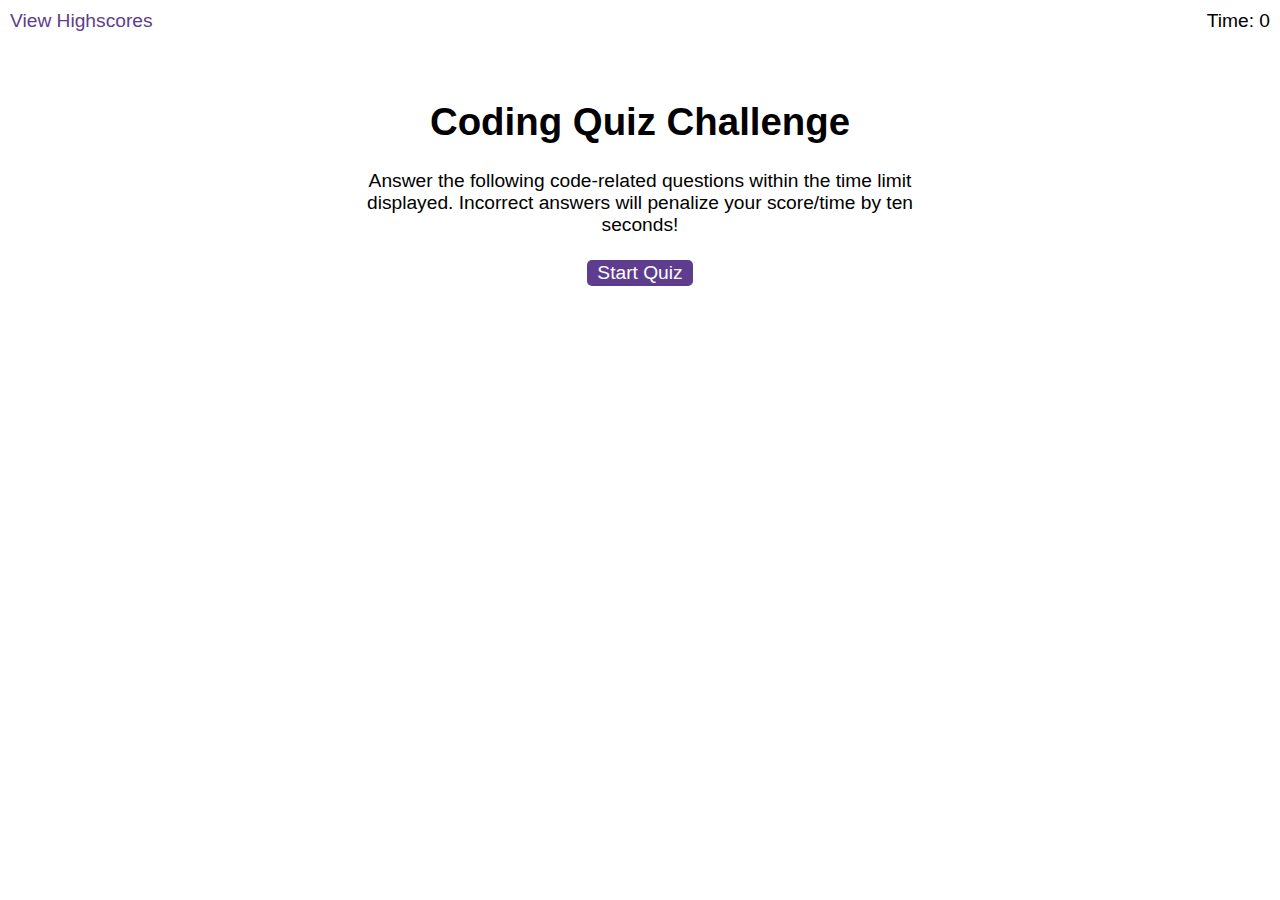
<file: index.html>
<!DOCTYPE html>
<html lang="en">

<head>
    <meta charset="UTF-8" />
    <meta name="viewport" content="width=device-width, initial-scale=1.0" />
    <meta http-equiv="X-UA-Compatible" content="ie=edge" />
    <title>Code Quiz</title>

    <link rel="stylesheet" href="./assets/css/styles.css" />
</head>

<body>
    <div class="scores"><a href="highscore.html">View Highscores</a></div>

    <div class="timer">Time: <span id="time">0</span></div>

    <div class="wrapper">
        <div id="start-screen" class="start">
            <h1>Coding Quiz Challenge</h1>
            <p>
                Answer the following code-related questions within the time
                limit displayed. Incorrect answers will penalize your
                score/time by ten seconds!
            </p>
            <button id="start">Start Quiz</button>
        </div>

        <div id="questions" class="hide">
            <h2 id="question-title"></h2>
            <div id="choices" class="choices"></div>
        </div>

        <div id="end-screen" class="hide">
            <h2>All done!</h2>
            <p>Your final score is <span id="final-score"></span>.</p>
            <p>
                Enter initials: <input type="text" id="initials" max="3" />
                <button id="submit">Submit</button>
            </p>
        </div>

        <div id="feedback" class="feedback hide"></div>
    </div>

    <script src="./assets/js/questions.js"></script>
    <script src="./assets/js/logic.js"></script>
</body>

</html>
</file>
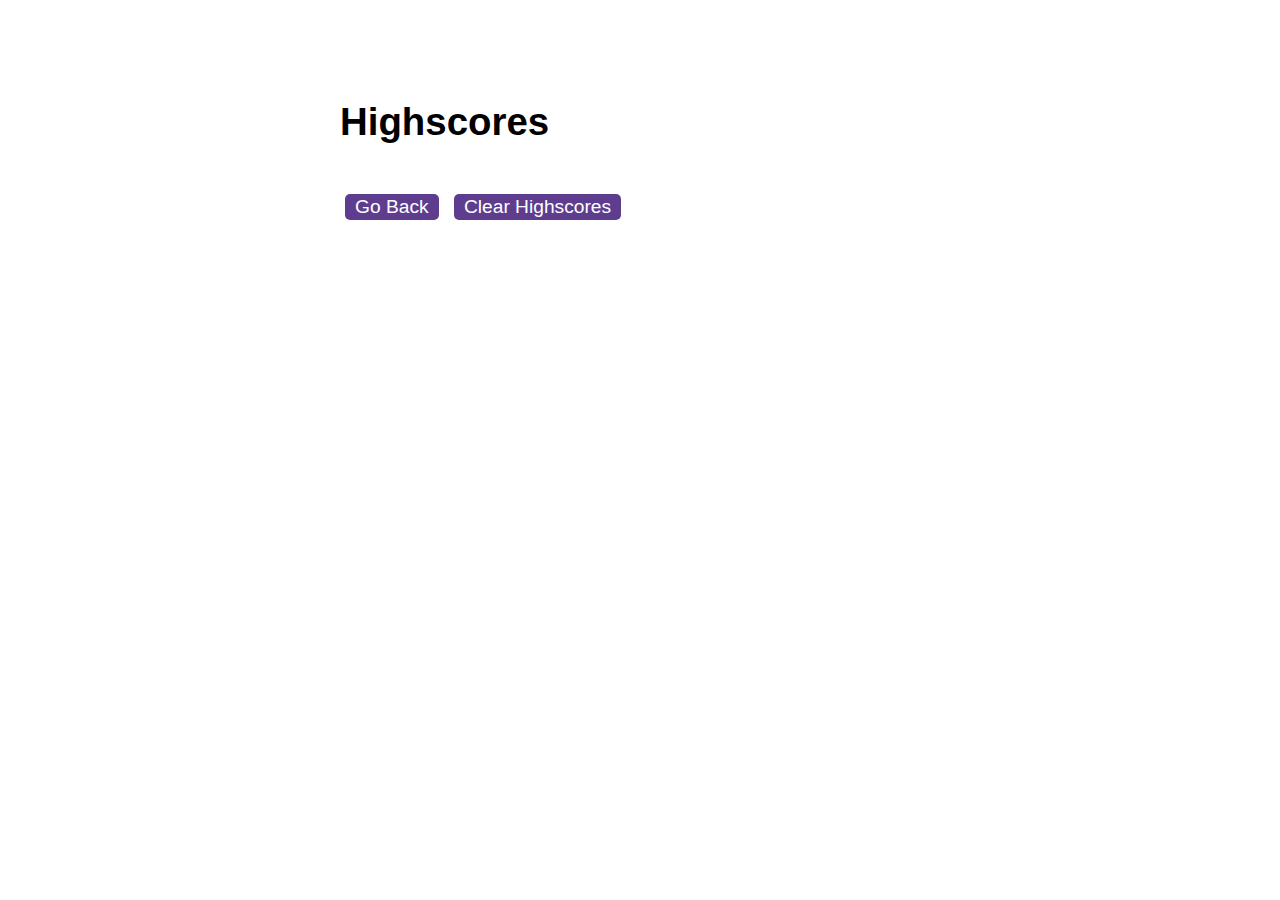
<file: highscore.html>
<!DOCTYPE html>
<html lang="en">

<head>
    <meta charset="UTF-8" />
    <meta name="viewport" content="width=device-width, initial-scale=1.0" />
    <meta http-equiv="X-UA-Compatible" content="ie=edge" />
    <title>Highscores</title>

    <link rel="stylesheet" href="./assets/css/styles.css" />
</head>

<body>
    <div class="wrapper">
        <h1>Highscores</h1>
        <ol id="highscore"></ol>

        <a href="index.html"><button>Go Back</button></a>
        <button id="clear">Clear Highscores</button>
    </div>

    <script src="./assets/js/scores.js"></script>
</body>

</html>
</file>
<file: assets/css/styles.css>
body {
  font-family: Arial;
  font-size: 120%;
}

a {
  color: #5e3d8f;
  text-decoration: none;
  transition: color 0.15s;
}

a:hover {
  color: #927db1;
}

button {
  display: inline-block;
  margin: 5px;
  cursor: pointer;
  font-size: 100%;
  background-color: #5e3d8f;
  border-radius: 5px;
  padding: 2px 10px;
  color: white;
  border: 0;
  transition: background-color 0.15s;
}

button:hover {
  background-color: #927db1;
}

.choices button {
  display: block;
}

input[type="text"] {
  font-size: 100%;
}

ol {
  padding-left: 0px;
  max-height: 400px;
  overflow: auto;
}

li {
  padding: 5px;
  list-style: decimal inside none;
}

li:nth-child(odd) {
  background-color: #f3edfc;
}

.wrapper {
  margin: 100px auto 0 auto;
  max-width: 600px;
}

.hide {
  display: none;
}

.start {
  text-align: center;
}

.scores {
  position: absolute;
  top: 10px;
  left: 10px;
}

.feedback {
  font-style: italic;
  font-size: 120%;
  margin-top: 20px;
  padding-top: 10px;
  color: gray;
  border-top: 2px solid #ccc;
}

.timer {
  position: absolute;
  top: 10px;
  right: 10px;
}
</file>
